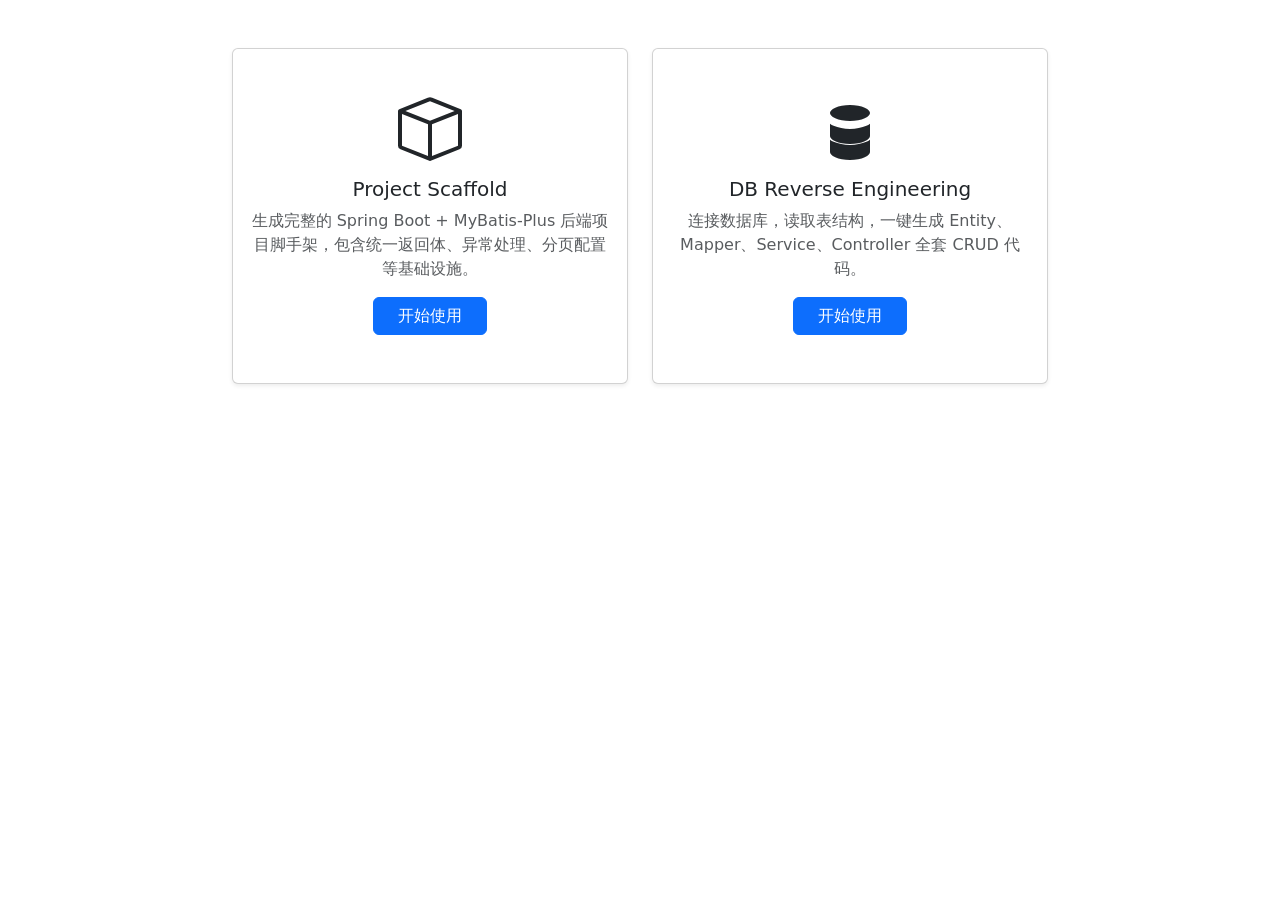
<file: src/main/resources/templates/index.html>
<!DOCTYPE html>
<html lang="zh-CN" xmlns:th="http://www.thymeleaf.org">
<head>
    <meta charset="UTF-8">
    <meta name="viewport" content="width=device-width, initial-scale=1.0">
    <title>Code Generator</title>
    <link href="https://cdn.jsdelivr.net/npm/bootstrap@5.3.2/dist/css/bootstrap.min.css" rel="stylesheet">
    <link rel="stylesheet" th:href="@{/css/app.css}">
</head>
<body>
<div th:replace="~{fragments/header :: header}"></div>

<div class="album py-5">
    <div class="container">
        <div class="row row-cols-1 row-cols-md-2 g-4 justify-content-center">
            <div class="col" style="max-width: 420px;">
                <div class="card shadow-sm h-100">
                    <div class="card-body text-center py-5">
                        <div class="feature-icon mb-3">
                            <svg xmlns="http://www.w3.org/2000/svg" width="64" height="64" fill="currentColor" class="bi bi-box" viewBox="0 0 16 16">
                                <path d="M8.186 1.113a.5.5 0 0 0-.372 0L1.846 3.5 8 5.961 14.154 3.5 8.186 1.113zM15 4.239l-6.5 2.6v7.922l6.5-2.6V4.24zM7.5 14.762V6.838L1 4.239v7.923l6.5 2.6zM7.443.184a1.5 1.5 0 0 1 1.114 0l7.129 2.852A.5.5 0 0 1 16 3.5v8.662a1 1 0 0 1-.629.928l-7.185 2.874a.5.5 0 0 1-.372 0L.63 13.09a1 1 0 0 1-.63-.928V3.5a.5.5 0 0 1 .314-.464L7.443.184z"/>
                            </svg>
                        </div>
                        <h5 class="card-title">Project Scaffold</h5>
                        <p class="card-text text-muted">生成完整的 Spring Boot + MyBatis-Plus 后端项目脚手架，包含统一返回体、异常处理、分页配置等基础设施。</p>
                        <a th:href="@{/scaffold}" class="btn btn-primary px-4">开始使用</a>
                    </div>
                </div>
            </div>
            <div class="col" style="max-width: 420px;">
                <div class="card shadow-sm h-100">
                    <div class="card-body text-center py-5">
                        <div class="feature-icon mb-3">
                            <svg xmlns="http://www.w3.org/2000/svg" width="64" height="64" fill="currentColor" class="bi bi-database" viewBox="0 0 16 16">
                                <path d="M4.318 2.687C5.234 2.271 6.58 2 8 2s2.766.27 3.682.687C12.644 3.126 13 3.624 13 4c0 .374-.356.875-1.318 1.313C10.766 5.727 9.42 6 8 6s-2.766-.273-3.682-.687C3.356 4.875 3 4.373 3 4c0-.374.356-.872 1.318-1.313zM13 6.698v3.052c0 .374-.356.875-1.318 1.313C10.766 11.477 9.42 11.75 8 11.75s-2.766-.273-3.682-.687C3.356 10.623 3 10.122 3 9.75V6.698c.271.202.58.378.904.517C5.065 7.721 6.468 8 8 8s2.935-.28 4.096-.785c.324-.14.633-.315.904-.517zm0 4V13.75c0 .374-.356.875-1.318 1.313C10.766 15.477 9.42 15.75 8 15.75s-2.766-.273-3.682-.687C3.356 14.623 3 14.122 3 13.75v-3.052c.271.202.58.378.904.517C5.065 11.721 6.468 12 8 12s2.935-.28 4.096-.785c.324-.14.633-.315.904-.517z"/>
                            </svg>
                        </div>
                        <h5 class="card-title">DB Reverse Engineering</h5>
                        <p class="card-text text-muted">连接数据库，读取表结构，一键生成 Entity、Mapper、Service、Controller 全套 CRUD 代码。</p>
                        <a th:href="@{/reverse}" class="btn btn-primary px-4">开始使用</a>
                    </div>
                </div>
            </div>
        </div>
    </div>
</div>

<div th:replace="~{fragments/footer :: footer}"></div>
<script src="https://cdn.jsdelivr.net/npm/bootstrap@5.3.2/dist/js/bootstrap.bundle.min.js"></script>
</body>
</html>
</file>
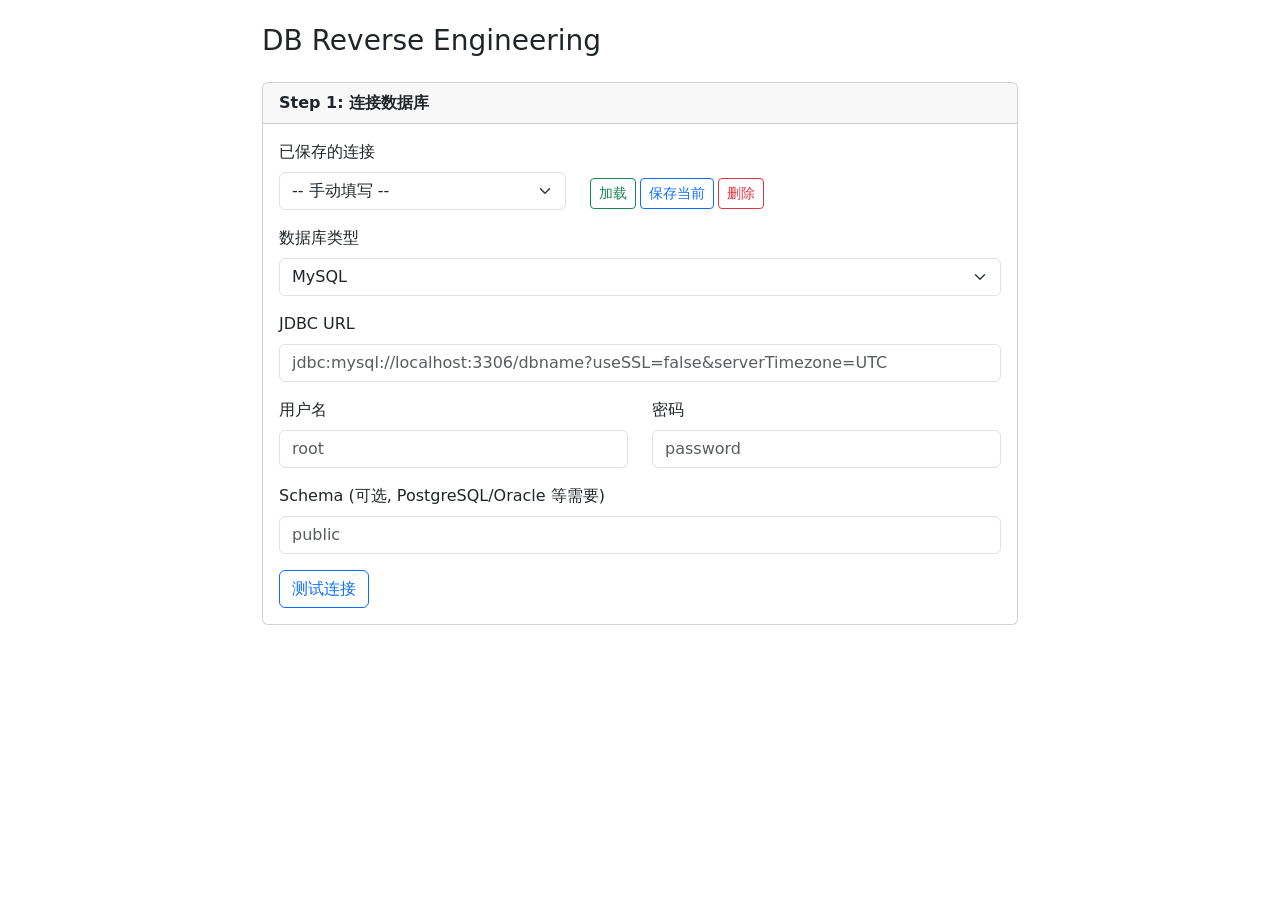
<file: src/main/resources/templates/reverse.html>
<!DOCTYPE html>
<html lang="zh-CN" xmlns:th="http://www.thymeleaf.org">
<head>
    <meta charset="UTF-8">
    <meta name="viewport" content="width=device-width, initial-scale=1.0">
    <title>DB Reverse - Code Generator</title>
    <link href="https://cdn.jsdelivr.net/npm/bootstrap@5.3.2/dist/css/bootstrap.min.css" rel="stylesheet">
    <link rel="stylesheet" th:href="@{/css/app.css}">
</head>
<body>
<div th:replace="~{fragments/header :: header}"></div>

<!-- toast 容器 —— body 直下，不受任何父级影响，永远在导航栏下方 -->
<div id="toastContainer" style="position:fixed;top:72px;left:50%;transform:translateX(-50%);z-index:9999;pointer-events:none;"></div>

<div class="container py-4" style="max-width: 780px;">
    <h3 class="mb-4">DB Reverse Engineering</h3>

    <!-- Step 1: Connection -->
    <div class="card mb-4">
        <div class="card-header fw-bold">Step 1: 连接数据库</div>
        <div class="card-body">
            <div class="row align-items-end mb-3">
                <div class="col-md-5">
                    <label class="form-label">已保存的连接</label>
                    <select class="form-select" id="savedConnSelect">
                        <option value="">-- 手动填写 --</option>
                    </select>
                </div>
                <div class="col-md-7 d-flex gap-1 align-items-end" style="padding-bottom: 1px;">
                    <button type="button" class="btn btn-sm btn-outline-success" onclick="loadSavedConnection()">加载</button>
                    <button type="button" class="btn btn-sm btn-outline-primary" onclick="saveCurrentConnection()">保存当前</button>
                    <button type="button" class="btn btn-sm btn-outline-danger" onclick="deleteSavedConnection()">删除</button>
                </div>
            </div>
            <div class="mb-3">
                <label class="form-label">数据库类型</label>
                <select class="form-select" id="dbType">
                    <option value="mysql" selected>MySQL</option>
                    <option value="postgresql">PostgreSQL</option>
                    <option value="oracle">Oracle</option>
                    <option value="sqlserver">SQL Server</option>
                </select>
            </div>
            <div class="mb-3">
                <label class="form-label">JDBC URL</label>
                <input type="text" class="form-control" id="jdbcUrl"
                       placeholder="jdbc:mysql://localhost:3306/dbname?useSSL=false&serverTimezone=UTC" required>
            </div>
            <div class="row">
                <div class="col-md-6 mb-3">
                    <label class="form-label">用户名</label>
                    <input type="text" class="form-control" id="username" placeholder="root" required>
                </div>
                <div class="col-md-6 mb-3">
                    <label class="form-label">密码</label>
                    <input type="password" class="form-control" id="password" placeholder="password">
                </div>
            </div>
            <div class="mb-3">
                <label class="form-label">Schema (可选, PostgreSQL/Oracle 等需要)</label>
                <input type="text" class="form-control" id="schemaPattern" placeholder="public">
            </div>
            <button type="button" class="btn btn-outline-primary" id="testConnBtn" onclick="testConnection()">
                <span id="testConnText">测试连接</span>
                <span id="testConnSpinner" class="spinner-border spinner-border-sm d-none"></span>
            </button>
        </div>
    </div>

    <!-- Step 2: Select Tables (hidden initially) -->
    <div class="card mb-4 d-none" id="step2Card">
        <div class="card-header fw-bold">Step 2: 选择表并生成</div>
        <div class="card-body">
            <p class="text-success" id="connSuccessMsg"></p>
            <div class="mb-2">
                <button type="button" class="btn btn-sm btn-outline-secondary" onclick="selectAll(true)">全选</button>
                <button type="button" class="btn btn-sm btn-outline-secondary" onclick="selectAll(false)">取消全选</button>
            </div>
            <div class="table-list border rounded p-3 mb-3" id="tableList" style="max-height: 300px; overflow-y: auto;">
            </div>
            <div class="row">
                <div class="col-md-6 mb-3">
                    <label class="form-label">Package Name</label>
                    <input type="text" class="form-control" id="reversePackageName" placeholder="com.example.demo" required>
                </div>
                <div class="col-md-3 mb-3">
                    <label class="form-label">Author</label>
                    <input type="text" class="form-control" id="author" placeholder="developer">
                </div>
                <div class="col-md-3 mb-3">
                    <label class="form-label">Module Name (可选)</label>
                    <input type="text" class="form-control" id="moduleName" placeholder="sys">
                </div>
            </div>
            <button type="button" class="btn btn-primary px-4" id="genBtn" onclick="generateReverse()">
                <span id="genBtnText">生成并下载</span>
                <span id="genBtnSpinner" class="spinner-border spinner-border-sm d-none"></span>
            </button>
        </div>
    </div>
</div>

<div th:replace="~{fragments/footer :: footer}"></div>
<script src="https://cdn.jsdelivr.net/npm/bootstrap@5.3.2/dist/js/bootstrap.bundle.min.js"></script>

<!-- 内嵌 showAlert 兜底：即使 app.js 加载失败，错误提示也能正常显示 -->
<script>
window._toastTimer = null;
window.showAlert = function(message, type) {
    var box = document.getElementById('toastContainer');
    if (!box) {
        box = document.createElement('div');
        box.id = 'toastContainer';
        box.style.cssText = 'position:fixed;top:72px;left:50%;transform:translateX(-50%);z-index:9999;pointer-events:none;';
        document.body.appendChild(box);
    }
    if (window._toastTimer) { clearTimeout(window._toastTimer); window._toastTimer = null; }
    box.innerHTML = '';
    if (!message) return;
    box.innerHTML = '<div class="alert alert-' + type + '" role="alert" style="pointer-events:auto;margin:0;box-shadow:0 4px 16px rgba(0,0,0,0.25);max-width:520px;font-size:15px;text-align:center;">' +
        message +
        '<button type="button" class="btn-close ms-2" onclick="var p=this.parentNode;if(p)p.remove();" aria-label="Close"></button>' +
        '</div>';
    window._toastTimer = setTimeout(function() { box.innerHTML = ''; window._toastTimer = null; }, 4000);
};
</script>
<script th:src="@{/js/app.js}"></script>
</body>
</html>
</file>
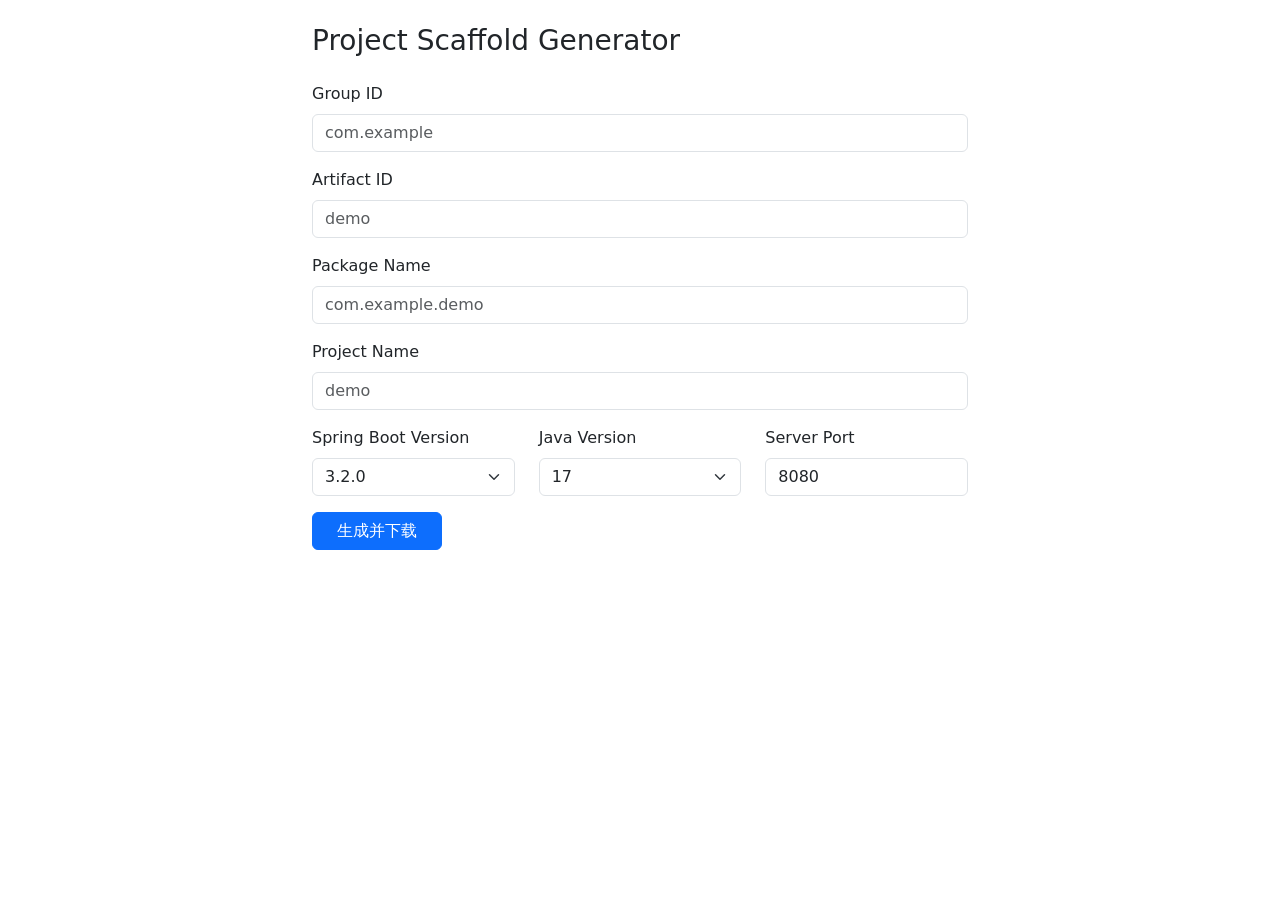
<file: src/main/resources/templates/scaffold.html>
<!DOCTYPE html>
<html lang="zh-CN" xmlns:th="http://www.thymeleaf.org">
<head>
    <meta charset="UTF-8">
    <meta name="viewport" content="width=device-width, initial-scale=1.0">
    <title>Project Scaffold - Code Generator</title>
    <link href="https://cdn.jsdelivr.net/npm/bootstrap@5.3.2/dist/css/bootstrap.min.css" rel="stylesheet">
    <link rel="stylesheet" th:href="@{/css/app.css}">
</head>
<body>
<div th:replace="~{fragments/header :: header}"></div>

<div id="toastContainer" style="position:fixed;top:72px;left:50%;transform:translateX(-50%);z-index:9999;pointer-events:none;"></div>

<div class="container py-4" style="max-width: 680px;">
    <h3 class="mb-4">Project Scaffold Generator</h3>

    <form id="scaffoldForm">
        <div class="mb-3">
            <label class="form-label">Group ID</label>
            <input type="text" class="form-control" id="groupId" placeholder="com.example" required>
        </div>
        <div class="mb-3">
            <label class="form-label">Artifact ID</label>
            <input type="text" class="form-control" id="artifactId" placeholder="demo" required>
        </div>
        <div class="mb-3">
            <label class="form-label">Package Name</label>
            <input type="text" class="form-control" id="packageName" placeholder="com.example.demo">
        </div>
        <div class="mb-3">
            <label class="form-label">Project Name</label>
            <input type="text" class="form-control" id="projectName" placeholder="demo">
        </div>
        <div class="row">
            <div class="col-md-4 mb-3">
                <label class="form-label">Spring Boot Version</label>
                <select class="form-select" id="springBootVersion">
                    <option value="3.2.0" selected>3.2.0</option>
                    <option value="3.3.0">3.3.0</option>
                    <option value="3.1.0">3.1.0</option>
                </select>
            </div>
            <div class="col-md-4 mb-3">
                <label class="form-label">Java Version</label>
                <select class="form-select" id="javaVersion">
                    <option value="17" selected>17</option>
                    <option value="21">21</option>
                </select>
            </div>
            <div class="col-md-4 mb-3">
                <label class="form-label">Server Port</label>
                <input type="number" class="form-control" id="port" value="8080">
            </div>
        </div>
        <button type="submit" class="btn btn-primary px-4" id="generateBtn">
            <span id="btnText">生成并下载</span>
            <span id="btnSpinner" class="spinner-border spinner-border-sm d-none"></span>
        </button>
    </form>
</div>

<div th:replace="~{fragments/footer :: footer}"></div>
<script src="https://cdn.jsdelivr.net/npm/bootstrap@5.3.2/dist/js/bootstrap.bundle.min.js"></script>

<script>
window._toastTimer = null;
window.showAlert = function(message, type) {
    var box = document.getElementById('toastContainer');
    if (!box) {
        box = document.createElement('div');
        box.id = 'toastContainer';
        box.style.cssText = 'position:fixed;top:72px;left:50%;transform:translateX(-50%);z-index:9999;pointer-events:none;';
        document.body.appendChild(box);
    }
    if (window._toastTimer) { clearTimeout(window._toastTimer); window._toastTimer = null; }
    box.innerHTML = '';
    if (!message) return;
    box.innerHTML = '<div class="alert alert-' + type + '" role="alert" style="pointer-events:auto;margin:0;box-shadow:0 4px 16px rgba(0,0,0,0.25);max-width:520px;font-size:15px;text-align:center;">' +
        message +
        '<button type="button" class="btn-close ms-2" onclick="var p=this.parentNode;if(p)p.remove();" aria-label="Close"></button>' +
        '</div>';
    window._toastTimer = setTimeout(function() { box.innerHTML = ''; window._toastTimer = null; }, 4000);
};
</script>
<script th:src="@{/js/app.js}"></script>
</body>
</html>
</file>
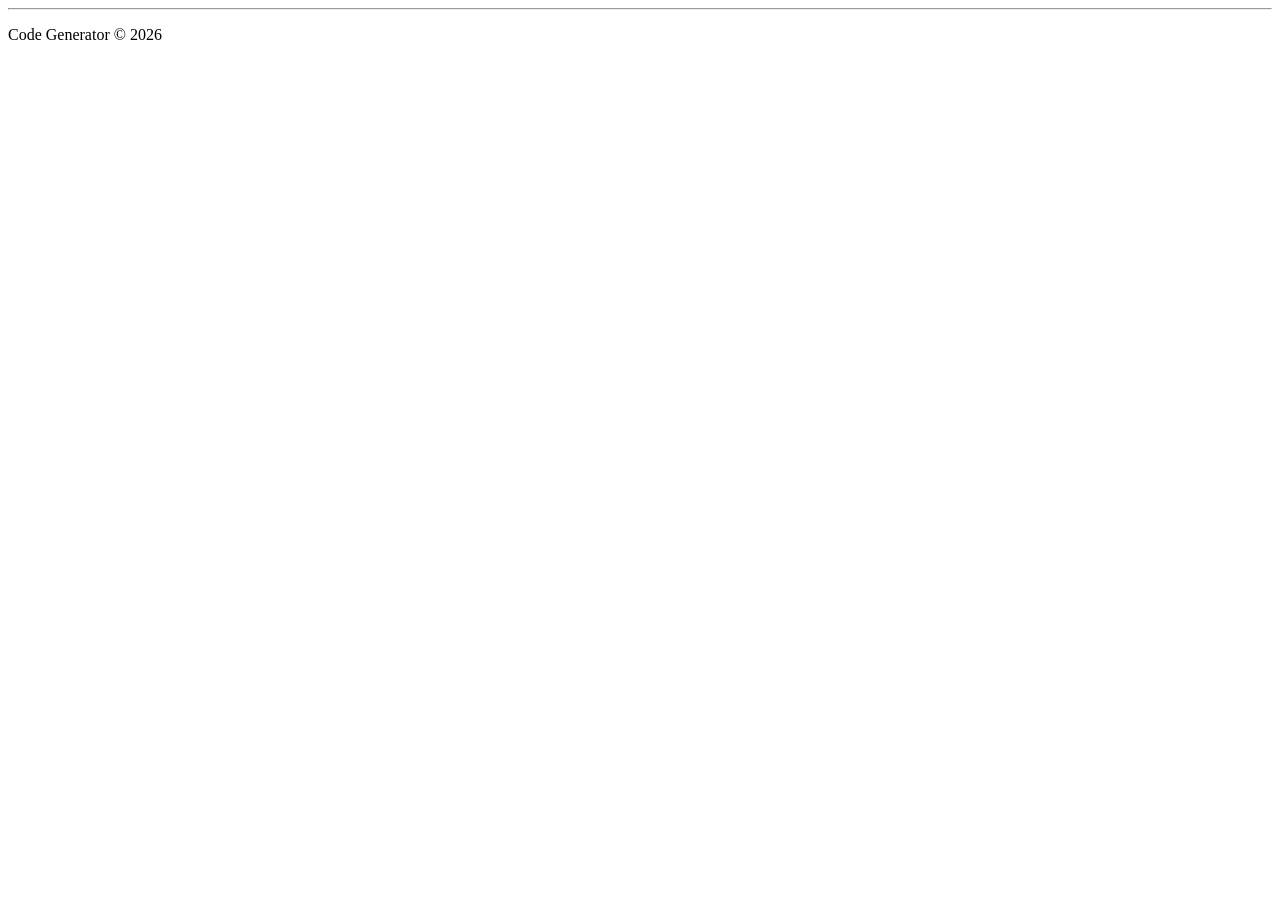
<file: src/main/resources/templates/fragments/footer.html>
<!DOCTYPE html>
<html lang="zh-CN" xmlns:th="http://www.thymeleaf.org">
<head></head>
<body>
<footer th:fragment="footer">
    <div class="container">
        <hr>
        <p class="text-muted text-center">Code Generator &copy; 2026</p>
    </div>
</footer>
</body>
</html>
</file>
